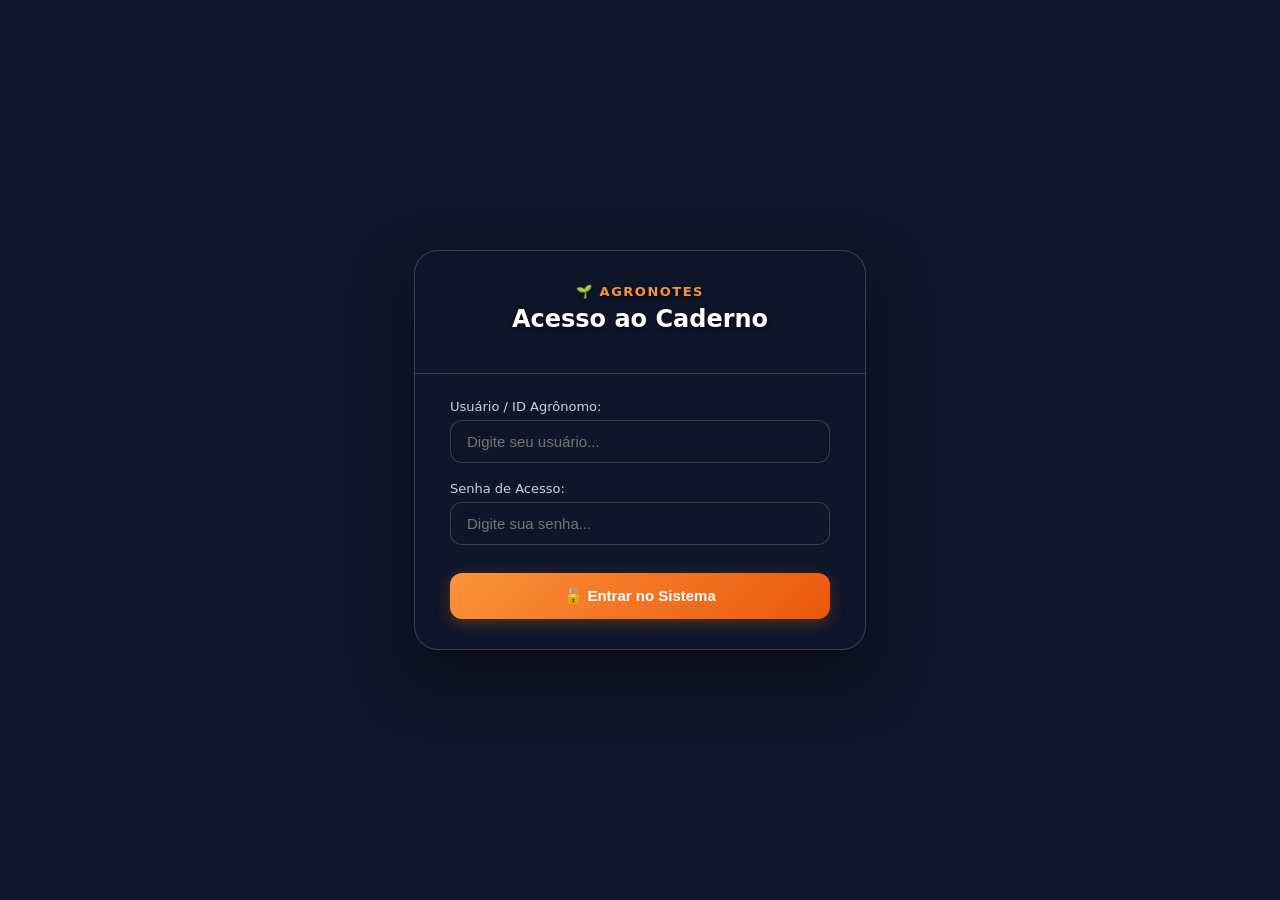
<file: login.html>
<!DOCTYPE html>
<html lang="pt-BR">
<head>
    <meta charset="UTF-8">
    <meta name="viewport" content="width=device-width, initial-scale=1.0">
    <title>AgroNotes | Login de Acesso</title>
    
    <link rel="icon" type="image/png" href="favicon.png">
    
    <link rel="stylesheet" href="./scr/styles/style.css">
    <link rel="stylesheet" href="./index.html">
</head>
<body>

    <video autoplay loop muted playsinline id="video-bg">
        <source src="./scr/midia/Ppt background environment _ Environmental gif_ Coding environment inspiration_ Technology and nature(MP4).mp4" type="video/mp4">
        Seu navegador não suporta vídeos em HTML5.
    </video>

    <div class="app-card login-card">
        <header class="header">
            <div class="header-center">
                <span class="badge">🌱 AgroNotes</span>
                <h1>Acesso ao Caderno</h1>
            </div>
        </header>

        <main class="editor-area">
            <form id="loginForm" class="login-form">
                <div class="form-group">
                    <label for="usuario">Usuário / ID Agrônomo:</label>
                    <input type="text" id="usuario" placeholder="Digite seu usuário..." required autocomplete="off">
                </div>

                <div class="form-group">
                    <label for="senha">Senha de Acesso:</label>
                    <input type="password" id="senha" placeholder="Digite sua senha..." required>
                </div>

                <button type="submit" class="btn-login">🔓 Entrar no Sistema</button>
            </form>
        </main>
    </div>

    <script>
        // CONFIGURAÇÕES DE CREDENCIAIS
        const ID_CORRETO = "06869";      // <-- Altere aqui o seu ID Agrônomo
        const SENHA_CORRETA = "Takedaa21*"; // <-- Altere aqui a sua Senha

        const form = document.getElementById('loginForm');
        const inputUsuario = document.getElementById('usuario');
        const inputSenha = document.getElementById('senha');

        // Se já estiver logado, vai direto para o caderno principal
        if (localStorage.getItem('agronotes_autenticado') === 'true') {
            window.location.href = 'index.html';
        }

        form.addEventListener('submit', (e) => {
            e.preventDefault();
            
            const usuarioDigitado = inputUsuario.value.trim();
            const senhaDigitada = inputSenha.value;

            if (usuarioDigitado === ID_CORRETO && senhaDigitada === SENHA_CORRETA) {
                localStorage.setItem('agronotes_autenticado', 'true');
                window.location.href = 'index.html';
            } else {
                alert('❌ ID Agrônomo ou Senha incorretos. Tente novamente!');
                inputSenha.value = '';
                inputSenha.focus();
            }
        });
    </script>
</body>
</html>
</file>
<file: scr/styles/style.css>
/* =========================================================
   AGRONOTES - DARK GLASSMORPHISM COM EDITOR RICO E DESTAQUES
   ========================================================= */

   :root {
    --glass-bg: rgba(15, 23, 42, 0.45);          
    --glass-editor: rgba(30, 41, 59, 0.50);      
    --glass-border: rgba(255, 255, 255, 0.18);   
    --accent-orange: #fb923c;                    
    --accent-green: #34d399;                     
    --text-light: #ffffff;                       
    --text-muted: #cbd5e1;                       
}

body {
    margin: 0;
    padding: 20px;
    font-family: 'Segoe UI', system-ui, -apple-system, sans-serif;
    min-height: 100vh;
    display: flex;
    justify-content: center;
    align-items: center;
    box-sizing: border-box;
    overflow-x: hidden;
    background-color: #0f172a;
}

#video-bg {
    position: fixed;
    top: 50%;
    left: 50%;
    min-width: 100%;
    min-height: 100%;
    width: auto;
    height: auto;
    z-index: -1;
    transform: translate(-50%, -50%);
    object-fit: cover;
}

.app-card {
    width: 100%;
    max-width: 850px;
    background: var(--glass-bg);
    backdrop-filter: blur(12px);
    -webkit-backdrop-filter: blur(12px);
    border: 1px solid var(--glass-border);
    border-radius: 24px;
    box-shadow: 0 25px 60px rgba(0, 0, 0, 0.5);
    overflow: hidden;
    position: relative;
    z-index: 1;
}

/* Header e Logos */
.header {
    position: relative;
    padding: 30px 35px 20px 35px;
    border-bottom: 1px solid var(--glass-border);
    text-align: center;
}

.header-logo {
    position: absolute;
    top: 25px;
    width: 65px;
    height: 65px;
    border-radius: 50%;
    object-fit: cover;
    border: 2px solid rgba(255, 255, 255, 0.4);
    box-shadow: 0 4px 12px rgba(0, 0, 0, 0.4);
    transition: transform 0.3s ease, border-color 0.3s ease;
}

.header-logo:hover {
    transform: scale(1.08);
    border-color: var(--accent-orange);
}

.logo-left { left: 25px; }
.logo-right { right: 25px; }
.header-center { margin-bottom: 20px; }

.badge {
    color: var(--accent-orange);
    font-size: 13px;
    font-weight: 700;
    text-transform: uppercase;
    letter-spacing: 1.5px;
    display: inline-block;
    margin-bottom: 6px;
    text-shadow: 0 2px 4px rgba(0,0,0,0.5);
}

h1 {
    margin: 0;
    color: var(--text-light);
    font-size: 24px;
    font-weight: 600;
    text-shadow: 0 2px 4px rgba(0,0,0,0.5);
}

.materia-selector label {
    font-size: 13px;
    color: var(--text-muted);
    font-weight: 500;
    display: block;
    margin-bottom: 6px;
    text-align: center;
}

.materia-selector select {
    width: 100%;
    padding: 12px 16px;
    border-radius: 12px;
    border: 1px solid var(--glass-border);
    background: rgba(15, 23, 42, 0.6);
    color: var(--text-light);
    font-size: 15px;
    font-weight: 500;
    outline: none;
    cursor: pointer;
    box-shadow: 0 4px 12px rgba(0, 0, 0, 0.2);
    transition: all 0.2s ease;
    text-align: center;
}

/* Área do Editor */
.editor-area {
    padding: 25px 35px 30px 35px;
}

/* BARRA DE FERRAMENTAS DE CORES */
.toolbar {
    display: flex;
    align-items: center;
    gap: 10px;
    margin-bottom: 12px;
    background: rgba(15, 23, 42, 0.4);
    padding: 8px 14px;
    border-radius: 10px;
    border: 1px solid var(--glass-border);
}

.toolbar-label {
    font-size: 13px;
    color: var(--text-muted);
    font-weight: 500;
}

.btn-color {
    width: 22px;
    height: 22px;
    border-radius: 50%;
    border: 2px solid rgba(255, 255, 255, 0.6);
    cursor: pointer;
    transition: transform 0.2s ease;
}

.btn-color:hover {
    transform: scale(1.2);
}

.highlight-yellow { background-color: #fef08a; }
.highlight-green  { background-color: #86efac; }
.highlight-blue   { background-color: #93c5fd; }
.highlight-pink   { background-color: #fbcfe8; }

.btn-remove-highlight {
    background: rgba(255, 255, 255, 0.1);
    border: 1px solid var(--glass-border);
    color: var(--text-light);
    padding: 4px 10px;
    border-radius: 6px;
    font-size: 12px;
    cursor: pointer;
    margin-left: auto;
    transition: background 0.2s ease;
}

.btn-remove-highlight:hover {
    background: rgba(255, 255, 255, 0.2);
}

/* ÁREA DE DIGITAÇÃO DIV (contenteditable) */
#anotacoes {
    width: 100%;
    height: 350px;
    padding: 20px;
    background: var(--glass-editor);
    border: 1px solid var(--glass-border);
    border-radius: 16px;
    font-size: 16px;
    line-height: 1.6;
    color: var(--text-light);
    box-sizing: border-box;
    outline: none;
    overflow-y: auto; /* Adiciona barra de rolagem se o texto for grande */
    box-shadow: inset 0 2px 8px rgba(0, 0, 0, 0.3);
    transition: all 0.3s ease;
}

#anotacoes:focus {
    background: rgba(30, 41, 59, 0.75);
    border-color: var(--accent-orange);
    box-shadow: 0 0 20px rgba(251, 146, 60, 0.3);
}

/* Placeholder para a Div Editável */
#anotacoes:empty:before {
    content: attr(data-placeholder);
    color: var(--text-muted);
    opacity: 0.7;
    pointer-events: none;
}

/* Cor do texto dentro dos destaques para manter bom contraste */
#anotacoes mark {
    color: #0f172a;
    border-radius: 4px;
    padding: 2px 4px;
}

/* Rodapé e Ações */
.editor-footer {
    display: flex;
    justify-content: space-between;
    align-items: center;
    margin-top: 18px;
    flex-wrap: wrap;
    gap: 12px;
}

.stats {
    font-size: 13px;
    color: var(--text-muted);
    font-weight: 500;
}

.action-area {
    display: flex;
    align-items: center;
    gap: 15px;
}

.status {
    font-size: 13px;
    font-weight: 600;
    color: var(--accent-green);
}

.status.salvando {
    color: var(--accent-orange);
}

.btn-secondary {
    background: rgba(239, 68, 68, 0.2);
    border: 1px solid rgba(239, 68, 68, 0.5);
    color: #fca5a5;
    padding: 8px 16px;
    border-radius: 10px;
    font-size: 13px;
    font-weight: 600;
    cursor: pointer;
    transition: all 0.2s ease;
}

.btn-secondary:hover {
    background: rgba(239, 68, 68, 0.4);
    border-color: #f87171;
    color: #ffffff;
}

@media (max-width: 600px) {
    .header-logo { width: 45px; height: 45px; top: 15px; }
    .logo-left { left: 15px; }
    .logo-right { right: 15px; }
    h1 { font-size: 20px; }
    .action-area { width: 100%; justify-content: space-between; }
}

/* estilo login*/

/* =========================================================
   ESTILOS DA TELA DE LOGIN E BOTÃO DE SAIR
   ========================================================= */

   .login-card {
    max-width: 450px !important; /* Caixa mais estreita e elegante para o login */
}

.login-form {
    display: flex;
    flex-direction: column;
    gap: 18px;
}

.form-group {
    display: flex;
    flex-direction: column;
    gap: 6px;
    text-align: left;
}

.form-group label {
    font-size: 13px;
    color: var(--text-muted);
    font-weight: 500;
}

.form-group input {
    width: 100%;
    padding: 12px 16px;
    border-radius: 12px;
    border: 1px solid var(--glass-border);
    background: rgba(15, 23, 42, 0.6);
    color: var(--text-light);
    font-size: 15px;
    outline: none;
    box-sizing: border-box;
    transition: all 0.2s ease;
}

.form-group input:focus {
    border-color: var(--accent-orange);
    background: rgba(15, 23, 42, 0.8);
    box-shadow: 0 0 12px rgba(251, 146, 60, 0.2);
}

.btn-login {
    background: linear-gradient(135deg, var(--accent-orange) 0%, #ea580c 100%);
    color: #ffffff;
    border: none;
    padding: 14px;
    border-radius: 12px;
    font-size: 15px;
    font-weight: 700;
    cursor: pointer;
    margin-top: 10px;
    box-shadow: 0 4px 15px rgba(249, 115, 22, 0.3);
    transition: all 0.2s ease;
}

.btn-login:hover {
    transform: translateY(-2px);
    box-shadow: 0 6px 20px rgba(249, 115, 22, 0.4);
}

/* Botão Salvar e Sair */
.btn-logout {
    background: rgba(16, 185, 129, 0.2);
    border: 1px solid rgba(16, 185, 129, 0.5);
    color: #a7f3d0;
    padding: 8px 16px;
    border-radius: 10px;
    font-size: 13px;
    font-weight: 600;
    cursor: pointer;
    transition: all 0.2s ease;
}

.btn-logout:hover {
    background: rgba(16, 185, 129, 0.4);
    border-color: var(--accent-green);
    color: #ffffff;
}
</file>
